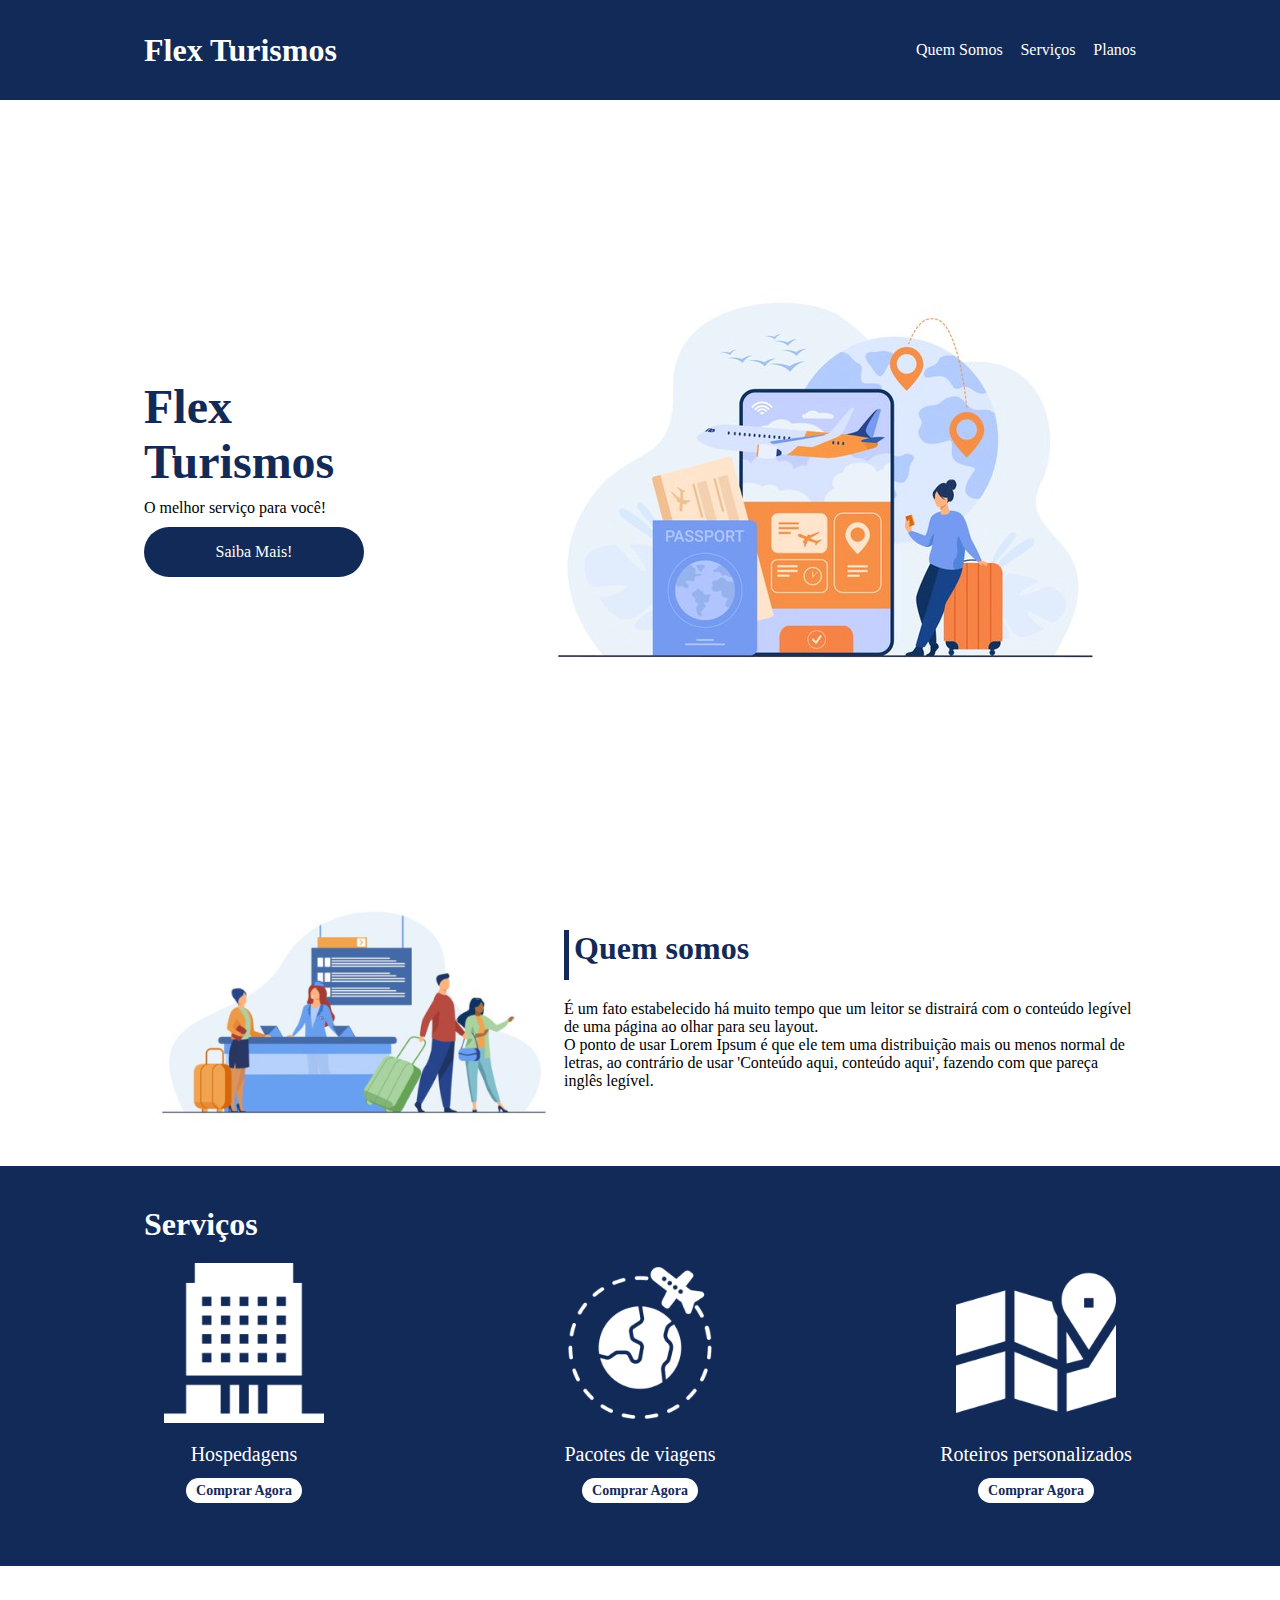
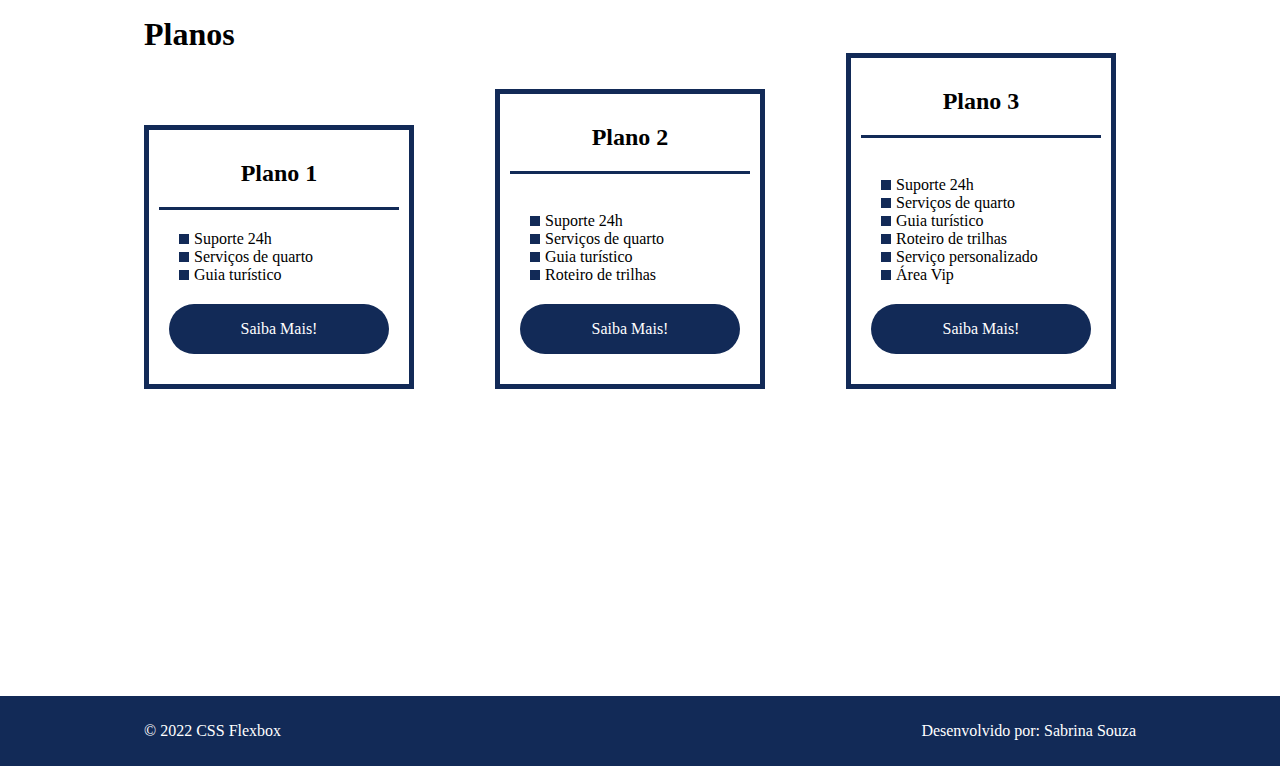
<file: index.html>
<!DOCTYPE html>
<html lang="pt-br">

<head>
    <meta charset="UTF-8">
    <meta name="viewport" content="width=device-width, initial-scale=1.0">
    <title>Flex Turismos</title>
    <link rel="preconnect" href="https://fonts.googleapis.com">
    <link rel="preconnect" href="https://fonts.gstatic.com" crossorigin>
    <link rel="stylesheet" href="https://sabrinasouzadev.github.io/Curso-de-CSS_Flex_Box/flex-projeto/styles.css">
</head>

<body>
    <header>
        <div class="flex-container menu">
            <div>
                <h1>Flex Turismos</h1>
            </div>
            <ul class="list-items">
                <li><a href="#quem-somos">Quem Somos</a></li>
                <li><a href="#servicos">Serviços</a></li>
                <li><a href="#planos">Planos</a></li>
            </ul>
        </div>
    </header>

    <div class="flex-container apresentacao">
        <div class="texto-apresentacao">
            <h1>Flex <br>Turismos</h1>
            <p>O melhor serviço para você!</p>
            <a href="" class="btn">Saiba Mais!</a>
        </div>

        <div>
            <div><img src="flex-projeto/img/0-main.png" alt="banner de apresentação"></div>
        </div>
    </div>

    <div class="flex-container" id="quem-somos">
        <div>
            <h2>Quem somos</h2>
            <p>É um fato estabelecido há muito tempo que um leitor se distrairá com o conteúdo legível de uma página ao olhar para seu layout. </p>
            <p>O ponto de usar Lorem Ipsum é que ele tem uma distribuição mais ou menos normal de letras, ao contrário de usar 'Conteúdo aqui, conteúdo aqui', fazendo com que pareça inglês legível.</p>
        </div>

        <div>
            <img src="flex-projeto/img/1-quem-somos.png" alt="balcão de atendimento">
        </div>
    </div>

    <div class="container-externo">
        <div class="flex-container" id="servicos">
            <div>
                <h2>Serviços</h2>
            </div>

            <div class="list-servicos">
                <div class="item-servicos">
                    <div><img src="flex-projeto/img/icon-2.png" alt="hospedagens"></div>
                    <p>Hospedagens</p>
                    <a href="#">Comprar Agora</a>
                </div>

                <div class="item-servicos">
                    <div><img src="flex-projeto/img/icon-1.png" alt="pacote de viagens"></div>
                    <p>Pacotes de viagens</p>
                    <a href="#">Comprar Agora</a>
                </div>

                <div class="item-servicos">
                    <div><img src="flex-projeto/img/icon-3.png" alt="roteiros personalizados"></div>
                    <p>Roteiros personalizados</p>
                    <a href="#">Comprar Agora</a>
                </div>

            </div>
        </div>
    </div>

    <div class="flex-container" id="planos">

        <div>
            <h2>Planos</h2>
        </div>

        <div class="list-planos">
            <div class="item-plano">
                <h3>Plano 1</h3>
                <ul>
                    <li>Suporte 24h</li>
                    <li>Serviços de quarto</li>
                    <li>Guia turístico</li>
                </ul>
                <a href="#" class="btn">Saiba Mais!</a>
            </div>

            <div class="item-plano">
                <h3>Plano 2</h3>
                <br>
                <ul>
                    <li>Suporte 24h</li>
                    <li>Serviços de quarto</li>
                    <li>Guia turístico</li>
                    <li>Roteiro de trilhas</li>
                </ul>
                <a href="#" class="btn">Saiba Mais!</a>
            </div>

            <div class="item-plano">
                <h3>Plano 3</h3>
                <br>
                <ul>
                    <li>Suporte 24h</li>
                    <li>Serviços de quarto</li>
                    <li>Guia turístico</li>
                    <li>Roteiro de trilhas</li>
                    <li>Serviço personalizado</li>
                    <li>Área Vip</li>
                </ul>
                <a href="#" class="btn">Saiba Mais!</a>
            </div>
        </div>
    </div>

    <footer>
        <div class="flex-container footer">
            <p>&copy; 2022 CSS Flexbox</p>
            <p>Desenvolvido por: Sabrina Souza</p>
        </div>
    </footer>
</body>

</html>
</file>
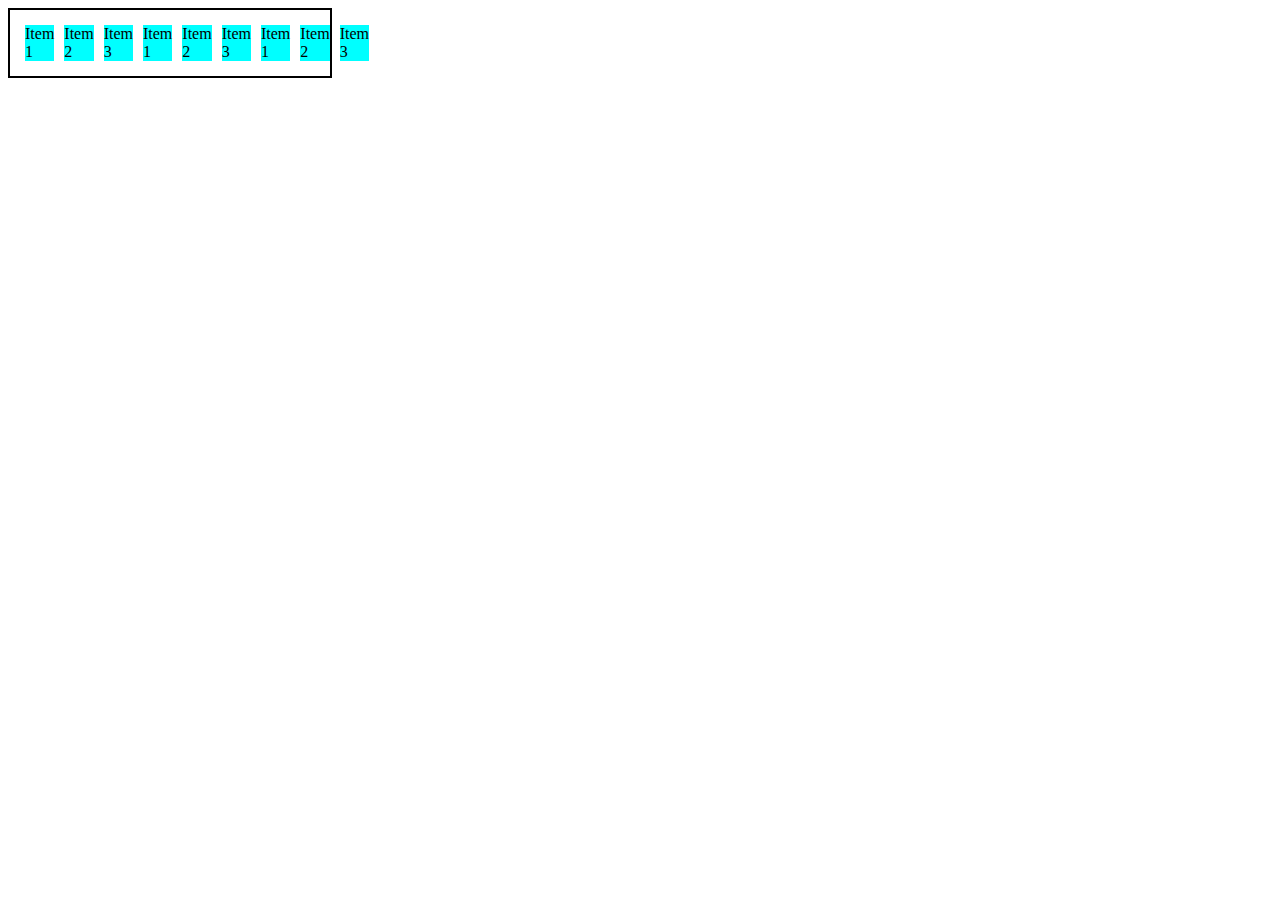
<file: index01.html>
<!DOCTYPE html>
<html lang="en">

<head>
    <meta charset="utf-8">
    <meta http-equiv="X-UA-Compatible" content="IE=edge">
    <meta name="viewport" content="width=device-width, initial-scale=1">
    <title>Fundamentos - display flex</title>
    <!-- Bootstrap CSS -->
    <!-- <link href="https://maxcdn.bootstrapcdn.com/bootstrap/3.3.7/css/bootstrap.min.css" rel="stylesheet">--->
    <style>
        .flex {
            max-width: 300px;
            padding: 10px;
            border: 2px solid black;
            display: flex;
        }
        
        .item {
            background-color: aqua;
            margin: 5px;
        }
    </style>

</head>

<body>
    <div class="flex">
        <div class="item">Item 1 </div>
        <div class="item"> Item 2 </div>
        <div class="item">Item 3</div>
        <div class="item">Item 1 </div>
        <div class="item"> Item 2 </div>
        <div class="item">Item 3</div>
        <div class="item">Item 1 </div>
        <div class="item"> Item 2 </div>
        <div class="item">Item 3</div>
    </div>



    <!-- jQuery -->
    <script src="https://ajax.googleapis.com/ajax/libs/jquery/1.12.4/jquery.min.js"></script>
    <!-- Bootstrap JavaScript -->
    <script src="https://maxcdn.bootstrapcdn.com/bootstrap/3.3.7/js/bootstrap.min.js"></script>
</body>

</html>
</file>
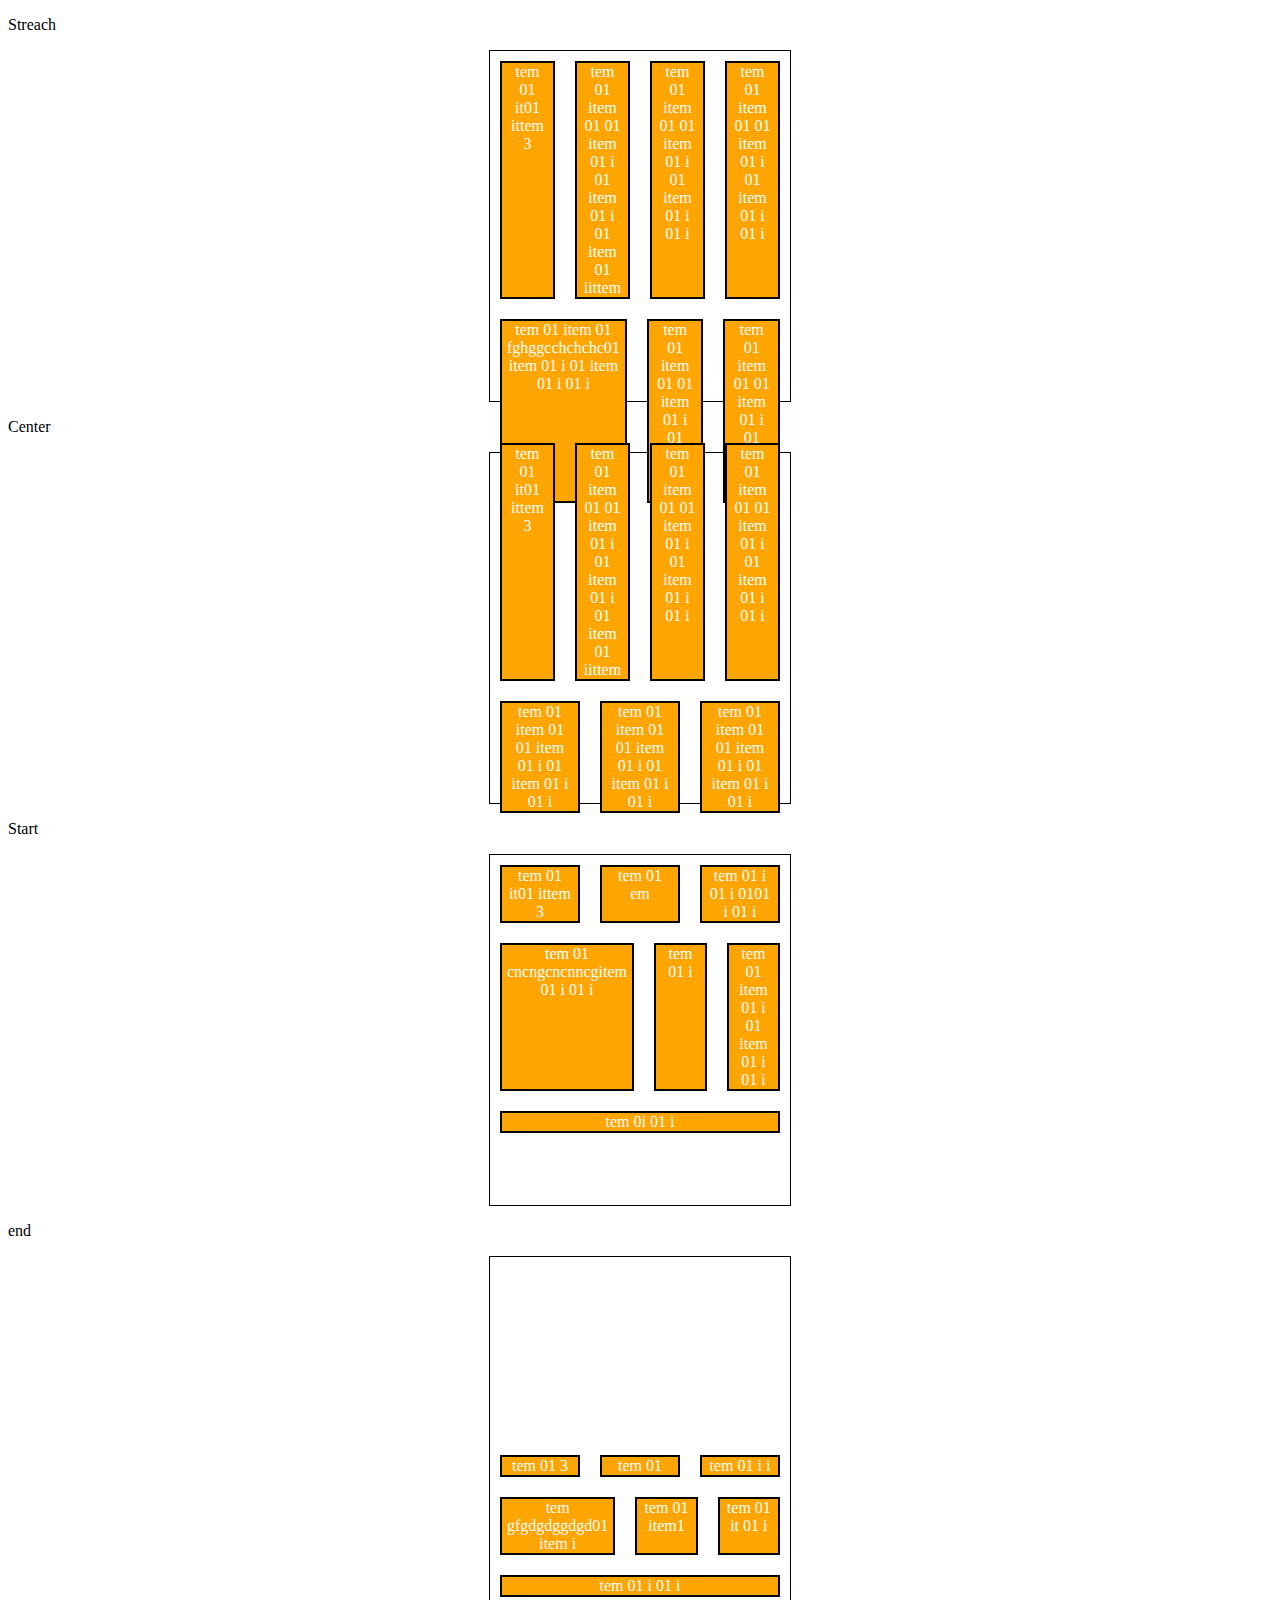
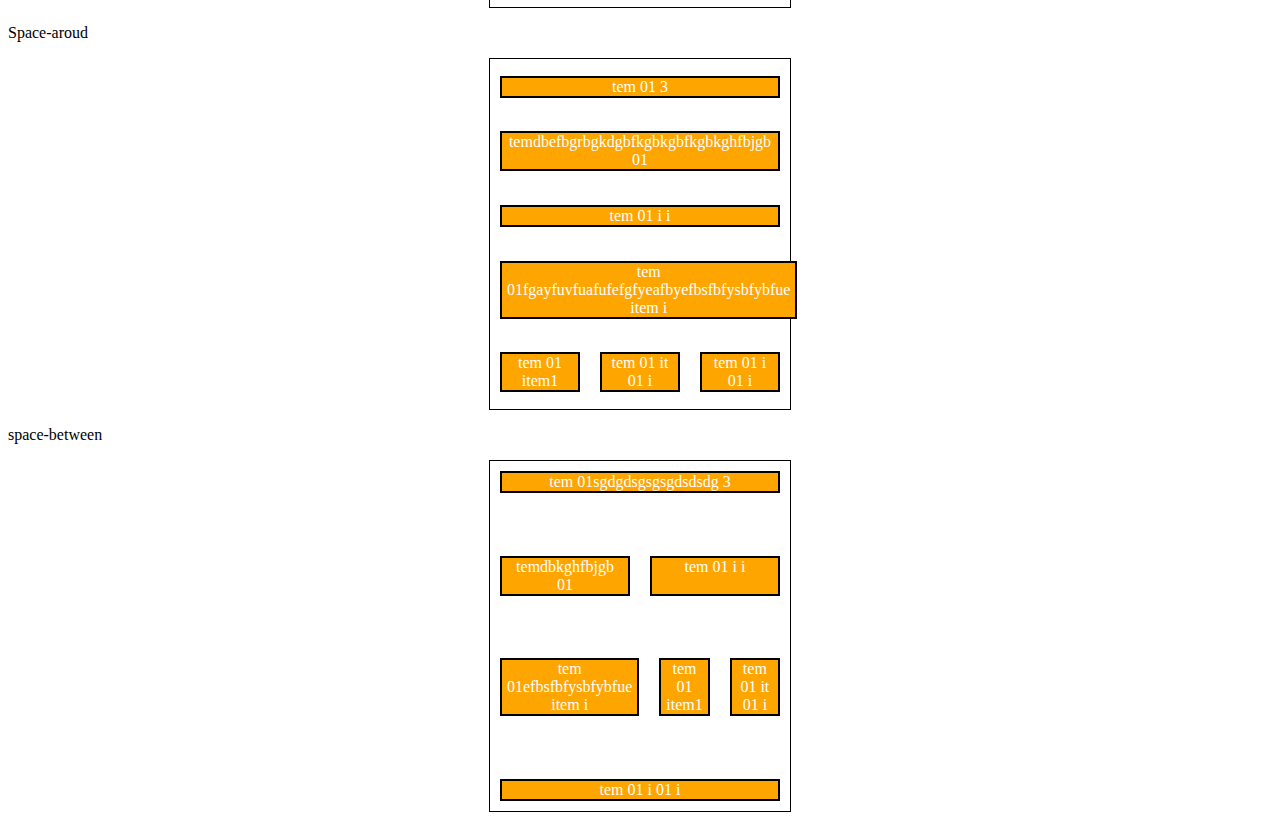
<file: index_prat07_contat.html>
<!DOCTYPE html>
<html lang="en">

<head>
    <meta charset="UTF-8">
    <meta http-equiv="X-UA-Compatible" content="IE=edge">
    <meta name="viewport" content="width=device-width, initial-scale=1.0">
    <title>Fundamentos - align content</title>
    <style>
        .container {
            height: 350px;
            max-width: 300px;
            margin: 0 auto;
            display: flex;
            flex-wrap: wrap;
            border: 1px solid black;
        }
        
        .item {
            background-color: orange;
            padding: 0 5px;
            margin: 10px;
            flex: 1;
            text-align: center;
            color: white;
            border: 2px solid black;
        }
        
        .stretch {
            align-content: stretch;
        }
        
        .center {
            align-content: center;
        }
        
        .start {
            align-content: flex-start;
        }
        
        .end {
            align-content: flex-end;
        }
        
        .space-around {
            align-content: space-around;
        }
        
        .space-between {
            align-content: space-between;
        }
    </style>
</head>

<body>
    <p> Streach</p>
    <div class="container stretch">
        <div class="item">tem 01 it01 ittem 3</div>
        <div class="item"> tem 01 item 01 01 item 01 i 01 item 01 i 01 item 01 iittem</div>
        <div class="item">tem 01 item 01 01 item 01 i 01 item 01 i 01 i</div>
        <div class="item">tem 01 item 01 01 item 01 i 01 item 01 i 01 i</div>
        <div class="item">tem 01 item 01 fghggcchchchc01 item 01 i 01 item 01 i 01 i</div>
        <div class="item">tem 01 item 01 01 item 01 i 01 item 01 i 01 i</div>
        <div class="item">tem 01 item 01 01 item 01 i 01 item 01 i 01 i</div>
    </div>

    <p>Center</p>
    <div class="container center">
        <div class="item">tem 01 it01 ittem 3</div>
        <div class="item"> tem 01 item 01 01 item 01 i 01 item 01 i 01 item 01 iittem</div>
        <div class="item">tem 01 item 01 01 item 01 i 01 item 01 i 01 i</div>
        <div class="item">tem 01 item 01 01 item 01 i 01 item 01 i 01 i</div>
        <div class="item">tem 01 item 01 01 item 01 i 01 item 01 i 01 i</div>
        <div class="item">tem 01 item 01 01 item 01 i 01 item 01 i 01 i</div>
        <div class="item">tem 01 item 01 01 item 01 i 01 item 01 i 01 i</div>
    </div>

    <p>Start</p>
    <div class="container start">
        <div class="item">tem 01 it01 ittem 3</div>
        <div class="item"> tem 01 em</div>
        <div class="item">tem 01 i 01 i 0101 i 01 i</div>
        <div class="item">tem 01 cncngcncnncgitem 01 i 01 i</div>
        <div class="item">tem 01 i</div>
        <div class="item">tem 01 item 01 i 01 item 01 i 01 i</div>
        <div class="item">tem 0i 01 i</div>
    </div>
    <p>end</p>
    <div class="container end">
        <div class="item">tem 01 3</div>
        <div class="item"> tem 01</div>
        <div class="item">tem 01 i i</div>
        <div class="item">tem gfgdgdggdgd01 item i</div>
        <div class="item">tem 01 item1 </div>
        <div class="item">tem 01 it 01 i</div>
        <div class="item">tem 01 i 01 i</div>
    </div>

    <p>Space-aroud</p>
    <div class="container space-around">
        <div class="item">tem 01 3</div>
        <div class="item"> temdbefbgrbgkdgbfkgbkgbfkgbkghfbjgb 01</div>
        <div class="item">tem 01 i i</div>
        <div class="item">tem 01fgayfuvfuafufefgfyeafbyefbsfbfysbfybfue item i</div>
        <div class="item">tem 01 item1 </div>
        <div class="item">tem 01 it 01 i</div>
        <div class="item">tem 01 i 01 i</div>
    </div>

    <p>space-between</p>
    <div class="container space-between">
        <div class="item">tem 01sgdgdsgsgsgdsdsdg 3</div>
        <div class="item"> temdbkghfbjgb 01</div>
        <div class="item">tem 01 i i</div>
        <div class="item">tem 01efbsfbfysbfybfue item i</div>
        <div class="item">tem 01 item1 </div>
        <div class="item">tem 01 it 01 i</div>
        <div class="item">tem 01 i 01 i</div>
    </div>
</body>

</html>
</file>
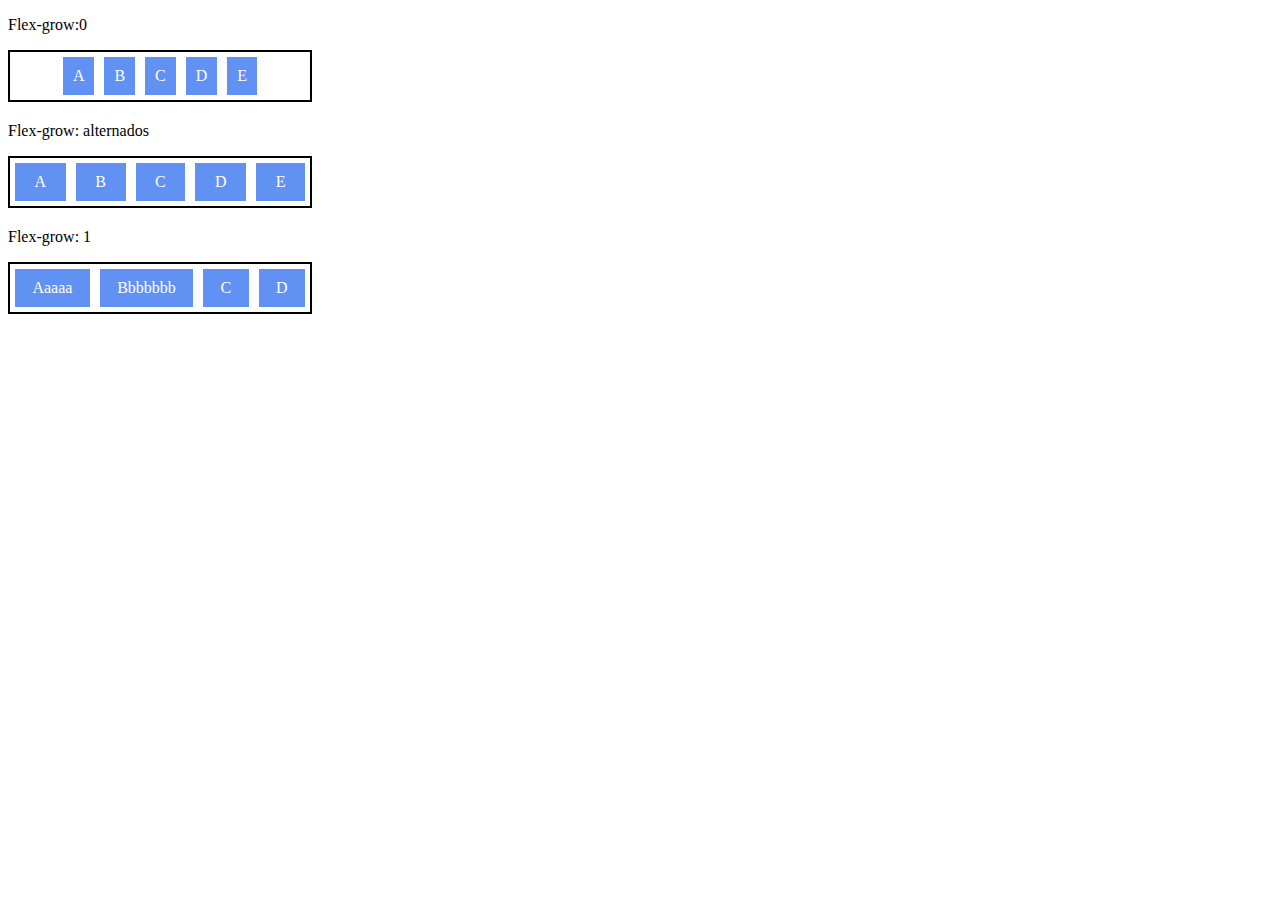
<file: index_prat08_flexbox.html>
<!DOCTYPE html>
<html lang="en">

<head>
    <meta charset="UTF-8">
    <meta http-equiv="X-UA-Compatible" content="IE=edge">
    <meta name="viewport" content="width=device-width, initial-scale=1.0">
    <title>Flexbox css</title>
    <style>
        .flex-container {
            display: flex;
            border: 2px solid black;
            max-width: 300px;
            margin-bottom: 20px;
            justify-content: center;
        }
        
        .item {
            background-color: rgb(97, 146, 243);
            margin: 5px;
            padding: 10px;
            text-align: center;
            color: white;
        }
        
        .fg-0 {
            flex-grow: 0;
        }
        
        .fg-1 {
            flex-grow: 1;
        }
        
        .fg-2 {
            flex-grow: 2;
        }
        
        .fg-3 {
            flex-grow: 3;
        }
    </style>

</head>

<body>
    <p>Flex-grow:0</p>
    <div class="flex-container">
        <div class="item fg-0">A</div>
        <div class="item fg-0">B</div>
        <div class="item fg-0">C</div>
        <div class="item fg-0">D</div>
        <div class="item fg-0">E</div>
    </div>

    <p>Flex-grow: alternados</p>
    <div class="flex-container">
        <div class="item fg-1">A</div>
        <div class="item fg-1">B</div>
        <div class="item fg-1">C</div>
        <div class="item fg-1">D</div>
        <div class="item fg-1">E</div>
    </div>
    <p>Flex-grow: 1</p>
    <div class="flex-container">
        <div class="item fg-2">Aaaaa</div>
        <div class="item fg-2">Bbbbbbb</div>
        <div class="item fg-2">C</div>
        <div class="item fg-2">D</div>
    </div>

</body>

</html>
</file>
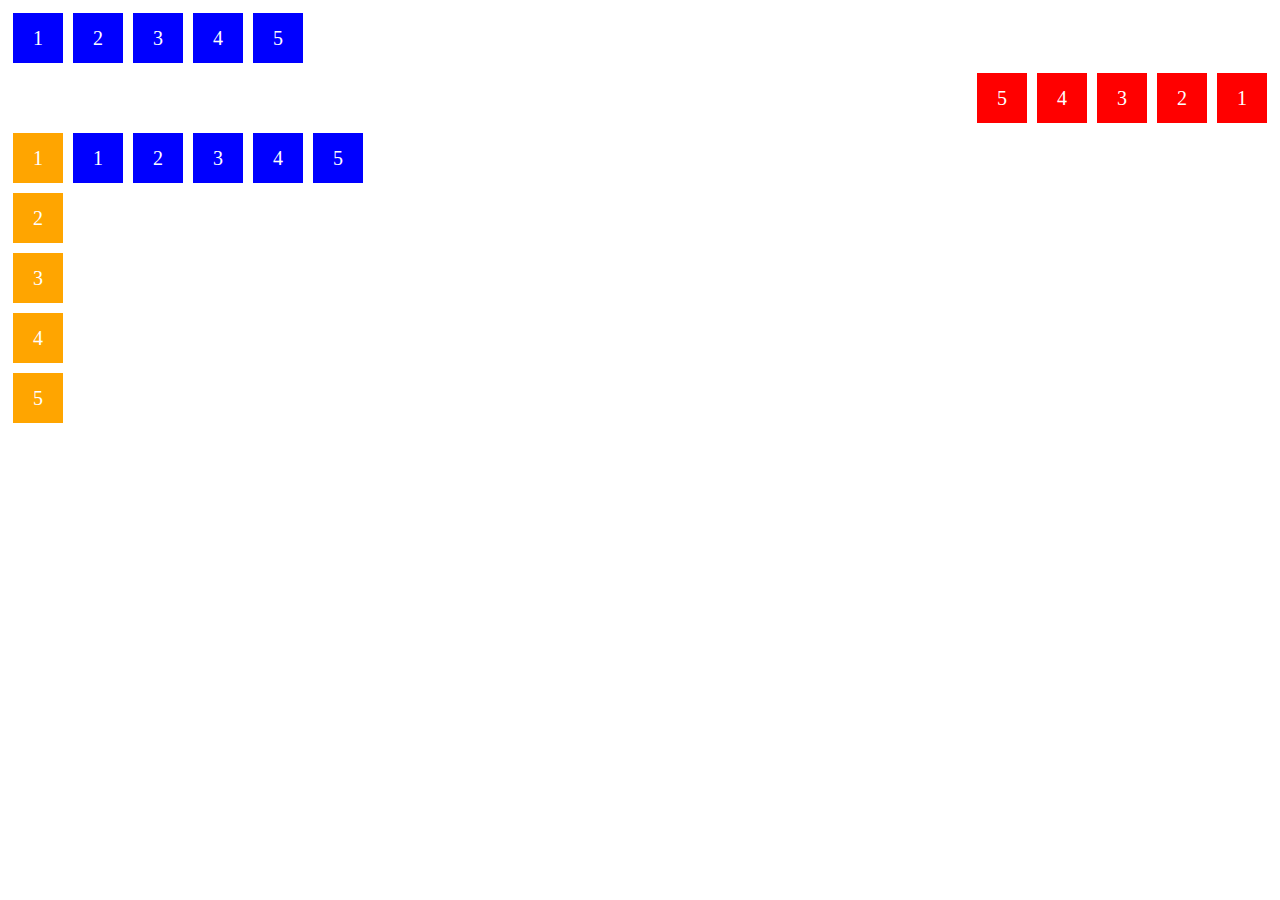
<file: index_pratica02.html>
<!DOCTYPE html>
<html>

<head>
    <meta charset="utf-8">
    <meta http-equiv="X-UA-Compatible" content="IE=edge">
    <title> Fundamentos - flex direction</title>
    <meta name="description" content="">
    <meta name="viewport" content="width=device-width, initial-scale=1">
    <link rel="stylesheet" href="">
    <style>
        .flex-container {
            margin: 0;
            padding: 0;
            display: flex;
            list-style: none;
        }
        
        .flex-item {
            background: blue;
            height: 50px;
            width: 50px;
            line-height: 50px;
            font-size: 20px;
            color: white;
            text-align: center;
            margin: 5px;
        }
        
        .row {
            flex-direction: row;
        }
        
        .row-reverse {
            flex-direction: row-reverse;
        }
        
        .row-reverse li {
            background-color: red;
        }
        
        .column {
            float: left;
            flex-direction: column;
        }
        
        .column li {
            background: orange;
        }
        
        .colunm-reverse {
            float: right;
            flex-direction: column-reverse;
        }
        
        .colunm-reverse li {
            background: purple;
        }
    </style>
</head>

<body>
    <ul class="flex-container row">
        <li class="flex-item">1</li>
        <li class="flex-item">2</li>
        <li class="flex-item">3</li>
        <li class="flex-item">4</li>
        <li class="flex-item">5</li>
    </ul>

    <ul class="flex-container row-reverse">
        <li class="flex-item">1</li>
        <li class="flex-item">2</li>
        <li class="flex-item">3</li>
        <li class="flex-item">4</li>
        <li class="flex-item">5</li>
    </ul>

    <ul class="flex-container column">
        <li class="flex-item">1</li>
        <li class="flex-item">2</li>
        <li class="flex-item">3</li>
        <li class="flex-item">4</li>
        <li class="flex-item">5</li>
    </ul>

    <ul class="flex-container column-reverse">
        <li class="flex-item">1</li>
        <li class="flex-item">2</li>
        <li class="flex-item">3</li>
        <li class="flex-item">4</li>
        <li class="flex-item">5</li>
    </ul>

    <script src="" async defer></script>
</body>

</html>
</file>
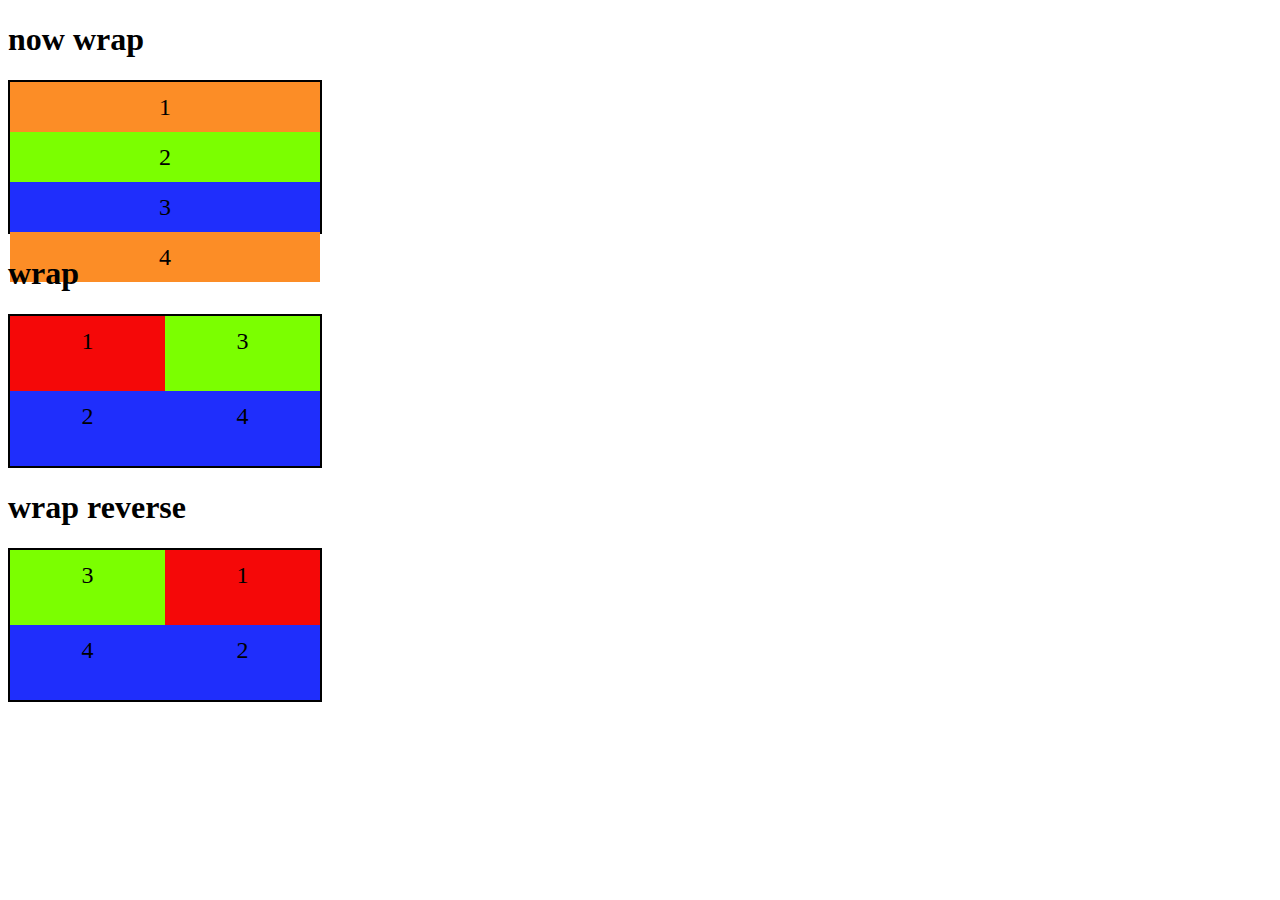
<file: index_pratica03.html>
<!DOCTYPE html>
<html lang="en">

<head>
    <title>Fundamento - flex wrap</title>
    <meta charset="UTF-8">
    <meta name="viewport" content="width=device-width, initial-scale=1">
    <Style>
        .flex-container {
            display: flex;
            height: 150px;
            border: 2px solid black;
            max-width: 310px;
            flex-direction: column;
        }
        
        .item {
            font-size: 24px;
            height: 50%;
            text-align: center;
            min-width: 100px;
            line-height: 50px;
        }
        
        .nowrap {
            flex-wrap: nowrap;
        }
        
        .wrap {
            flex-wrap: wrap;
        }
        
        .blue {
            background-color: rgb(31, 46, 252);
        }
        
        .green {
            background-color: rgb(123, 255, 0);
        }
        
        .orange {
            background-color: rgb(252, 141, 38);
        }
        
        .red {
            background-color: rgb(245, 8, 8);
        }
        
        .wrap-reverse {
            flex-wrap: wrap-reverse;
        }
    </Style>
</head>

<body>
    <h1> now wrap</h1>

    <div class="flex-container nowrap">
        <div class="item orange">1</div>
        <div class="item green">2</div>
        <div class="item blue">3</div>
        <div class="item orange">4</div>
    </div>

    <h1>wrap</h1>

    <div class="flex-container wrap">
        <div class="item red">1</div>
        <div class="item blue">2</div>
        <div class="item green">3</div>
        <div class="item blue">4</div>
    </div>

    <h1>wrap reverse</h1>

    <div class="flex-container wrap-reverse">
        <div class="item red">1</div>
        <div class="item blue">2</div>
        <div class="item green">3</div>
        <div class="item blue">4</div>
    </div>

</body>

</html>
</file>
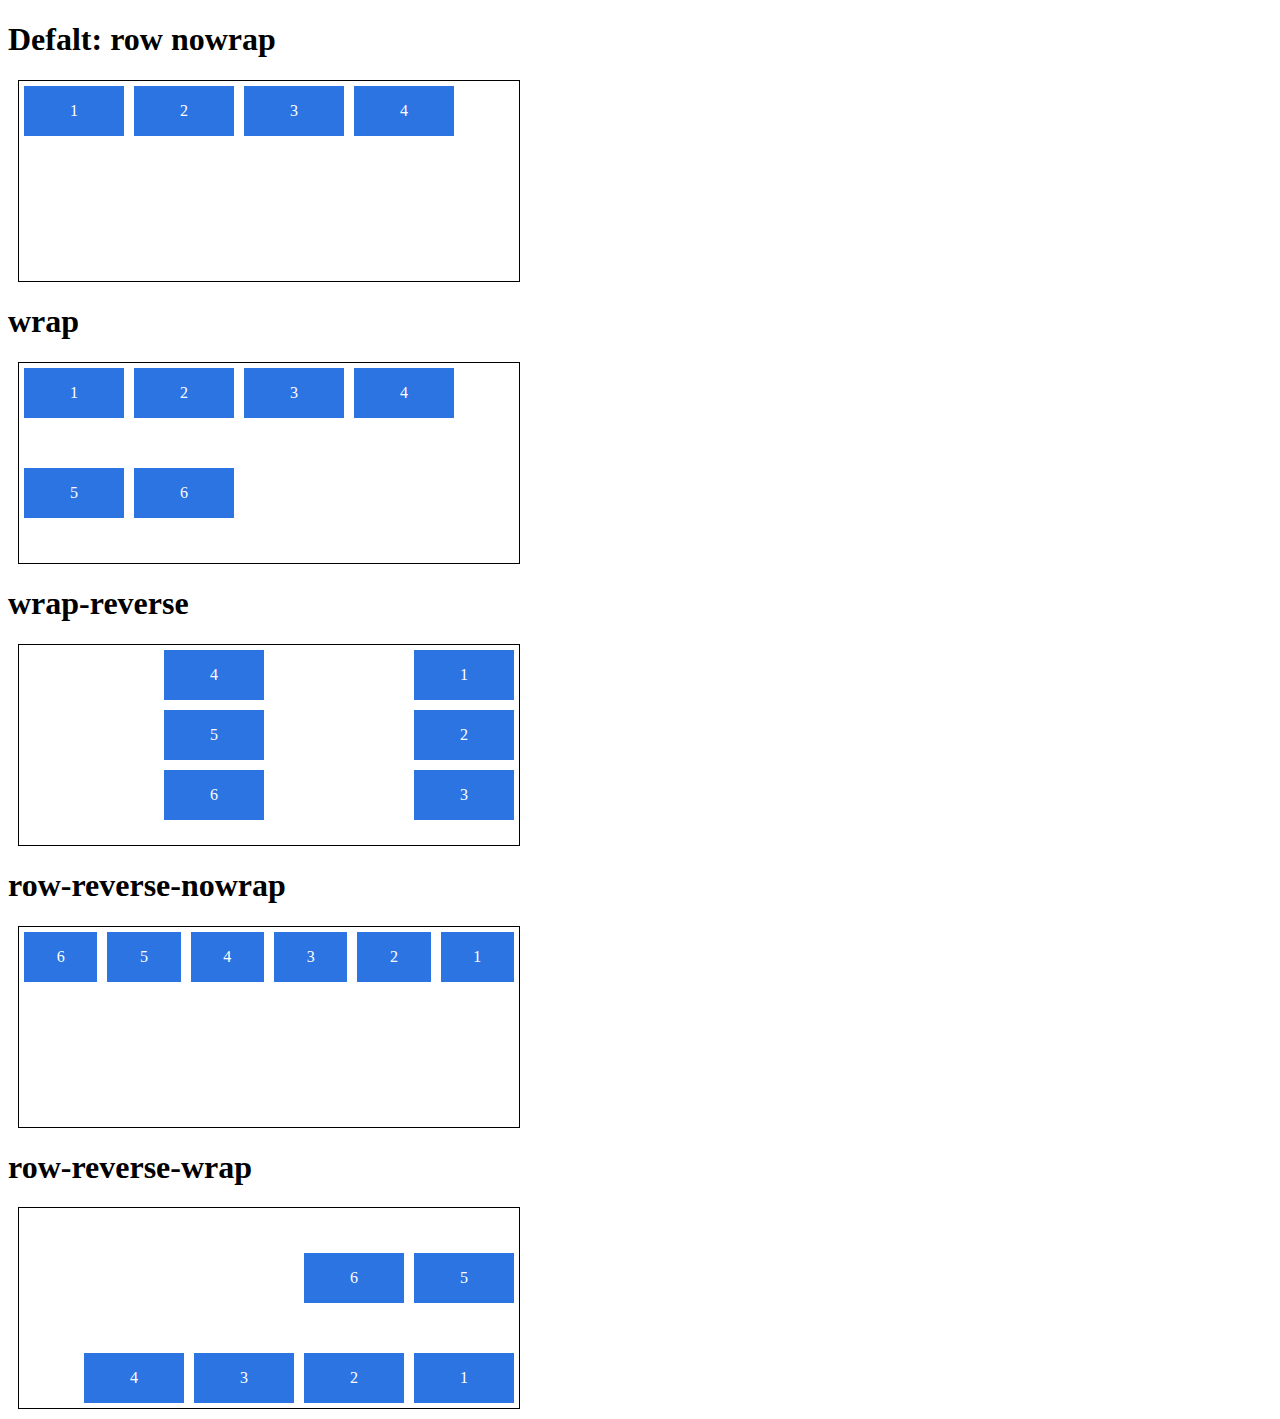
<file: index_pratica04.html>
<!DOCTYPE html>
<html lang="en">

<head>
    <meta charset="UTF-8">
    <meta http-equiv="X-UA-Compatible" content="IE=edge">
    <meta name="viewport" content="width=device-width, initial-scale=1.0">
    <title>Fundamnentos do flex flow</title>
    <style>
        .flex-container {
            display: flex;
            flex-flow: row nowrap;
            border: 1px solid black;
            max-width: 500px;
            margin: 10px;
            height: 200px;
        }
        
        .default {
            flex-flow: row nowrap;
        }
        
        .wrap {
            flex-flow: row wrap;
        }
        
        .wrap-reverse {
            flex-flow: column wrap-reverse;
        }
        
        .r-nowrap {
            flex-flow: row-reverse nowrap;
        }
        
        .r-wrap {
            flex-flow: row-reverse wrap;
        }
        
        .rr-wrap {
            flex-flow: row-reverse wrap-reverse;
        }
        
        .item {
            background-color: rgb(43, 116, 226);
            margin: 5px;
            color: white;
            text-align: center;
            width: 100px;
            height: 50px;
            line-height: 50px;
        }
    </style>
</head>

<body>

    <h1>Defalt: row nowrap</h1>
    <div class="flex-container default">
        <div class="item">1</div>
        <div class="item">2</div>
        <div class="item">3</div>
        <div class="item">4</div>
    </div>

    <h1>wrap</h1>
    <div class="flex-container wrap">
        <div class="item">1</div>
        <div class="item">2</div>
        <div class="item">3</div>
        <div class="item">4</div>
        <div class="item">5</div>
        <div class="item">6</div>
    </div>

    <h1>wrap-reverse</h1>
    <div class="flex-container wrap-reverse">
        <div class="item">1</div>
        <div class="item">2</div>
        <div class="item">3</div>
        <div class="item">4</div>
        <div class="item">5</div>
        <div class="item">6</div>
    </div>

    <h1>row-reverse-nowrap</h1>
    <div class="flex-container r-nowrap">
        <div class="item">1</div>
        <div class="item">2</div>
        <div class="item">3</div>
        <div class="item">4</div>
        <div class="item">5</div>
        <div class="item">6</div>
    </div>

    <h1>row-reverse-wrap</h1>
    <div class="flex-container rr-wrap">
        <div class="item">1</div>
        <div class="item">2</div>
        <div class="item">3</div>
        <div class="item">4</div>
        <div class="item">5</div>
        <div class="item">6</div>
    </div>
</body>

</html>
</file>
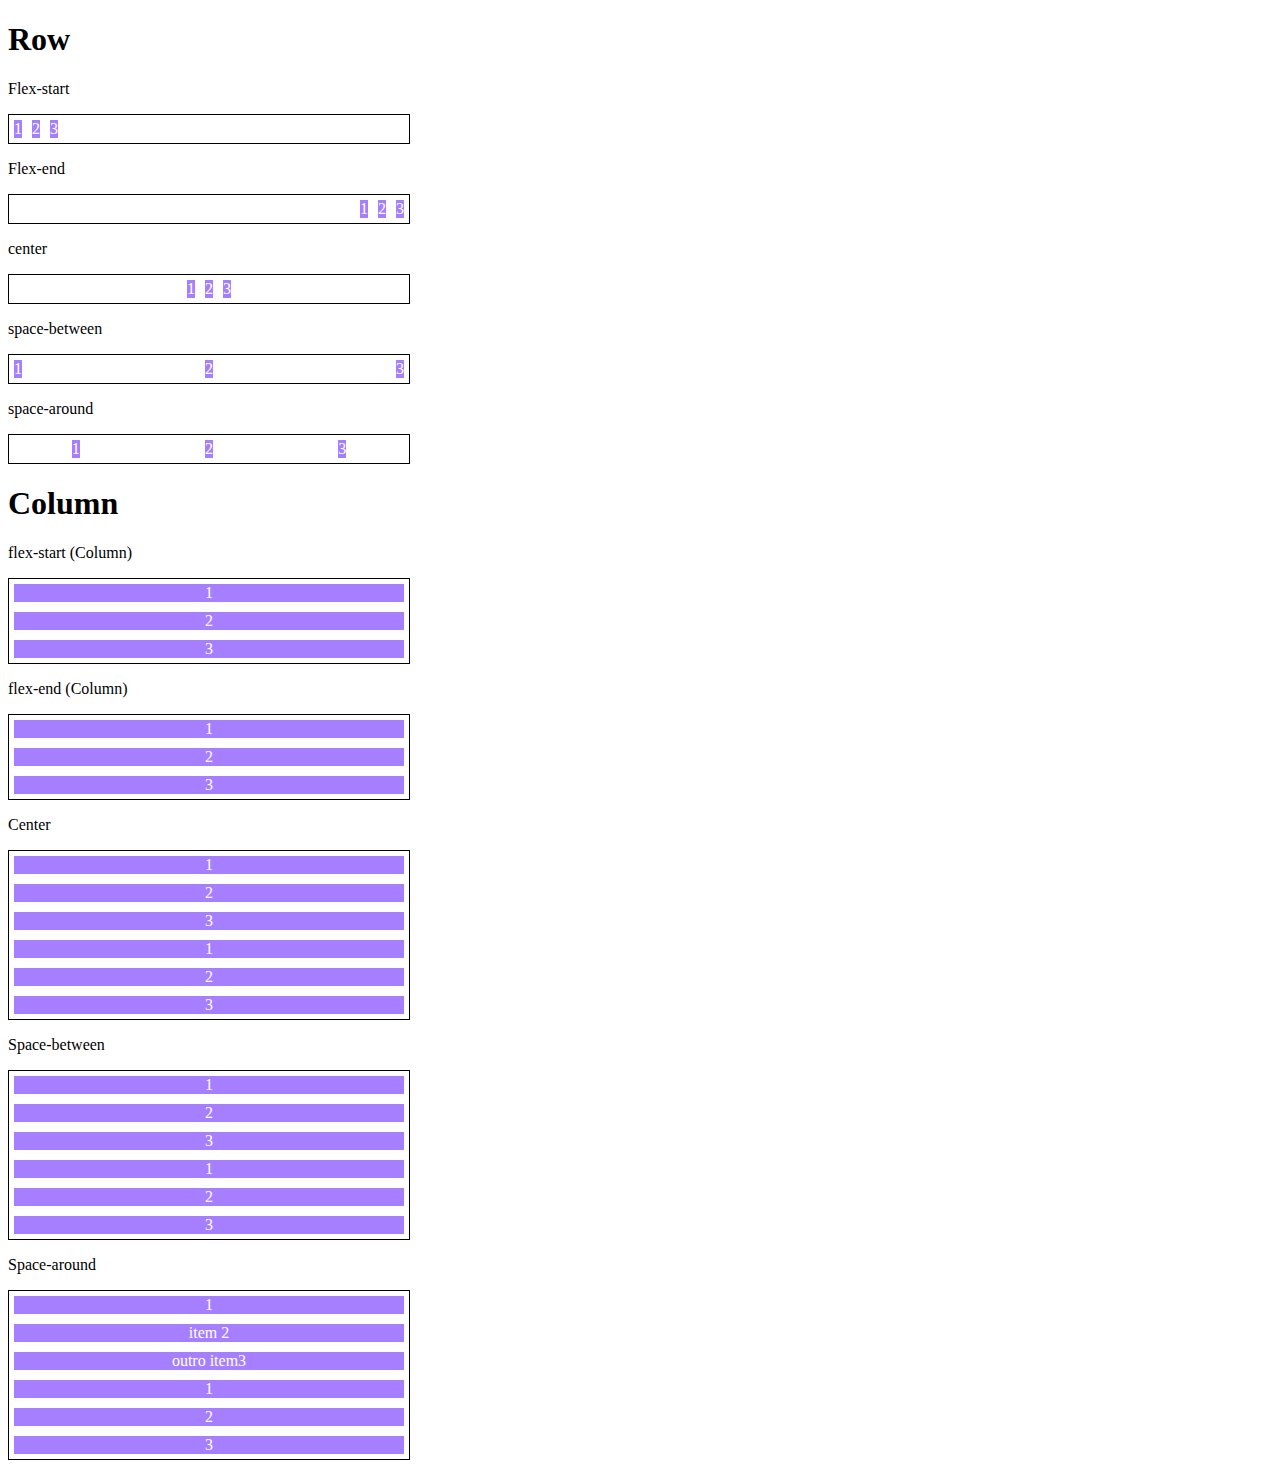
<file: index_pratica05.html>
<!DOCTYPE html>
<html lang="en">

<head>
    <meta charset="UTF-8">
    <meta http-equiv="X-UA-Compatible" content="IE=edge">
    <meta name="viewport" content="width=device-width, initial-scale=1.0">
    <title>Fundamentos - justify-content</title>
    <style>
        .container {
            max-width: 400px;
            border: 1px solid black;
            margin: 0;
            display: flex;
            border-bottom: 10px 10px;
        }
        
        .item {
            background-color: rgb(165, 127, 255);
            margin: 5px;
            text-align: center;
            color: white;
        }
        
        .flex-start {
            justify-content: flex-start;
        }
        
        .flex-end {
            justify-content: flex-end;
        }
        
        .center {
            justify-content: center;
        }
        
        .space-between {
            justify-content: space-between;
        }
        
        .space-around {
            justify-content: space-around;
        }
        
        .column {
            flex-direction: column;
            min-width: 200px;
        }
    </style>
</head>

<body>
    <h1>Row</h1>
    <p>Flex-start</p>
    <section class="container flex-start">
        <div class="item">1</div>
        <div class="item">2</div>
        <div class="item">3</div>
    </section>

    <p>Flex-end</p>
    <section class="container flex-end">
        <div class="item">1</div>
        <div class="item">2</div>
        <div class="item">3</div>
    </section>

    <p>center</p>
    <section class="container center">
        <div class="item">1</div>
        <div class="item">2</div>
        <div class="item">3</div>
    </section>

    <p>space-between</p>
    <section class="container space-between">
        <div class="item">1</div>
        <div class="item">2</div>
        <div class="item">3</div>
    </section>

    <p>space-around</p>
    <section class="container space-around">
        <div class="item">1</div>
        <div class="item">2</div>
        <div class="item">3</div>
    </section>

    <h1>Column</h1>

    <p>flex-start (Column)</p>
    <section class="container flex-start column">
        <div class="item">1</div>
        <div class="item">2</div>
        <div class="item">3</div>
    </section>

    <p>flex-end (Column)</p>
    <section class="container flex-end column">
        <div class="item">1</div>
        <div class="item">2</div>
        <div class="item">3</div>
    </section>

    <p>Center</p>
    <section class="container center column">
        <div class="item">1</div>
        <div class="item">2</div>
        <div class="item">3</div>
        <div class="item">1</div>
        <div class="item">2</div>
        <div class="item">3</div>
    </section>

    <p>Space-between</p>
    <section class="container space-between column">
        <div class="item">1</div>
        <div class="item">2</div>
        <div class="item">3</div>
        <div class="item">1</div>
        <div class="item">2</div>
        <div class="item">3</div>
    </section>

    <p>Space-around</p>
    <section class="container column space-around">
        <div class="item">1</div>
        <div class="item"> item 2</div>
        <div class="item"> outro item3</div>
        <div class="item">1</div>
        <div class="item">2</div>
        <div class="item">3</div>
    </section>

</body>

</html>
</file>
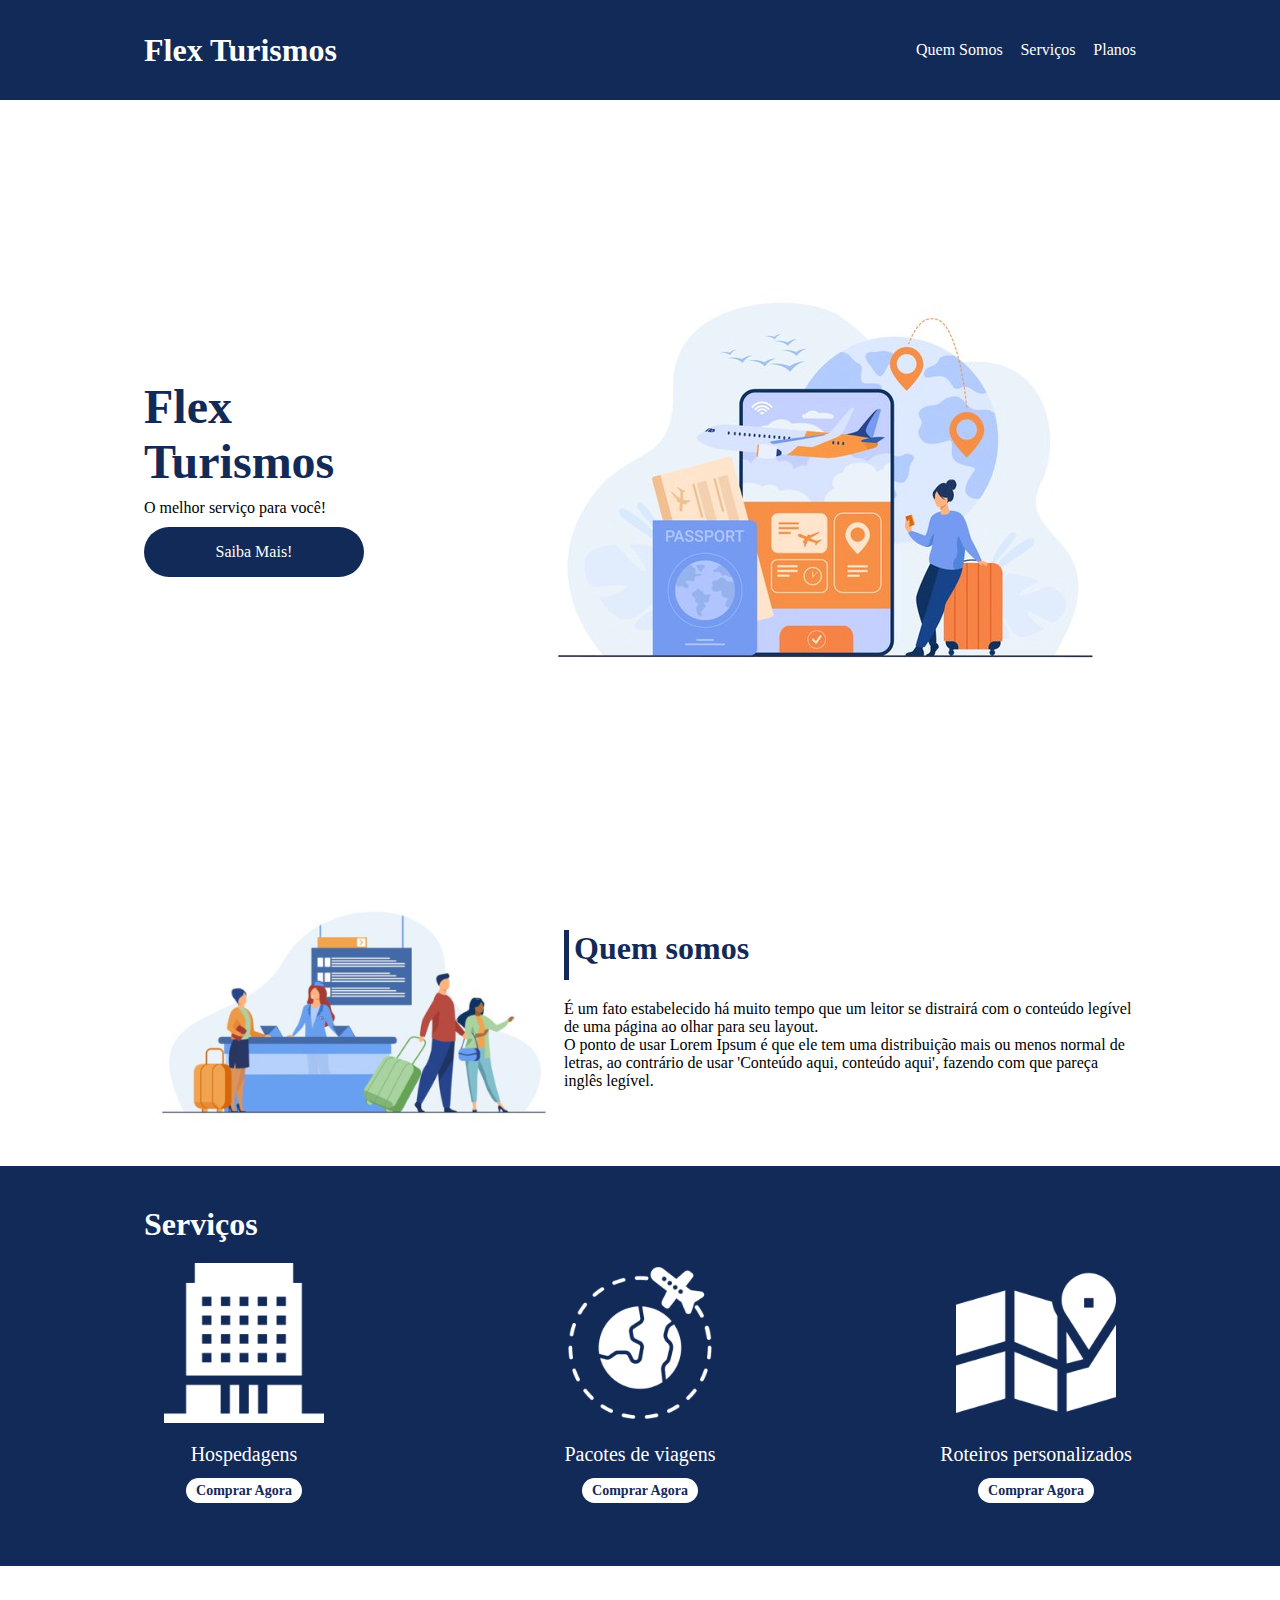
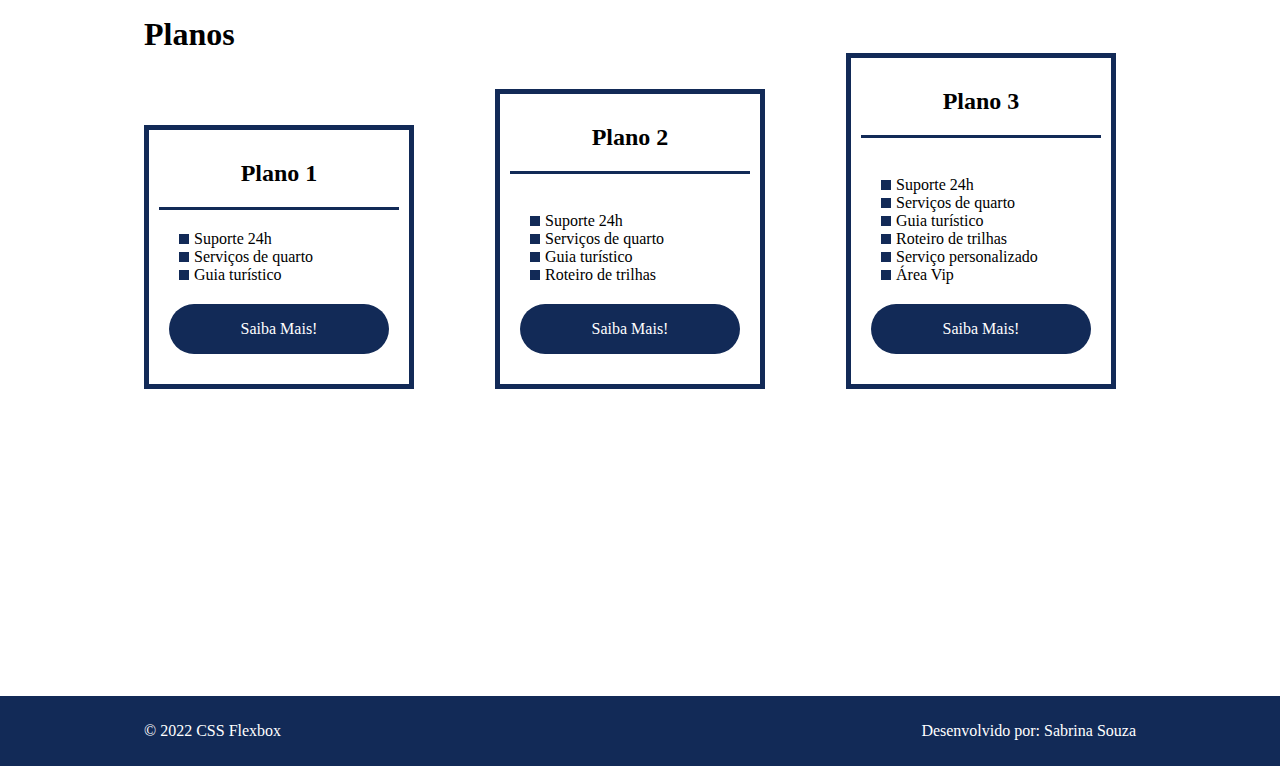
<file: index_proje.html>
<!DOCTYPE html>
<html lang="pt-br">

<head>
    <meta charset="UTF-8">
    <meta name="viewport" content="width=device-width, initial-scale=1.0">
    <title>Flex Turismos</title>
    <link rel="preconnect" href="https://fonts.googleapis.com">
    <link rel="preconnect" href="https://fonts.gstatic.com" crossorigin>
    <link rel="stylesheet" href="https://sabrinasouzadev.github.io/Curso-de-CSS_Flex_Box/flex-projeto/styles.css">
</head>

<body>
    <header>
        <div class="flex-container menu">
            <div>
                <h1>Flex Turismos</h1>
            </div>
            <ul class="list-items">
                <li><a href="#quem-somos">Quem Somos</a></li>
                <li><a href="#servicos">Serviços</a></li>
                <li><a href="#planos">Planos</a></li>
            </ul>
        </div>
    </header>

    <div class="flex-container apresentacao">
        <div class="texto-apresentacao">
            <h1>Flex <br>Turismos</h1>
            <p>O melhor serviço para você!</p>
            <a href="" class="btn">Saiba Mais!</a>
        </div>

        <div>
            <div><img src="../flex-projeto/img/0-main.png" alt="banner de apresentação"></div>
        </div>
    </div>

    <div class="flex-container" id="quem-somos">
        <div>
            <h2>Quem somos</h2>
            <p>É um fato estabelecido há muito tempo que um leitor se distrairá com o conteúdo legível de uma página ao olhar para seu layout. </p>
            <p>O ponto de usar Lorem Ipsum é que ele tem uma distribuição mais ou menos normal de letras, ao contrário de usar 'Conteúdo aqui, conteúdo aqui', fazendo com que pareça inglês legível.</p>
        </div>

        <div>
            <img src="../flex-projeto/img/1-quem-somos.png" alt="balcão de atendimento">
        </div>
    </div>

    <div class="container-externo">
        <div class="flex-container" id="servicos">
            <div>
                <h2>Serviços</h2>
            </div>

            <div class="list-servicos">
                <div class="item-servicos">
                    <div><img src="../flex-projeto/img/icon-2.png" alt="hospedagens"></div>
                    <p>Hospedagens</p>
                    <a href="#">Comprar Agora</a>
                </div>

                <div class="item-servicos">
                    <div><img src="../flex-projeto/img/icon-1.png" alt="pacote de viagens"></div>
                    <p>Pacotes de viagens</p>
                    <a href="#">Comprar Agora</a>
                </div>

                <div class="item-servicos">
                    <div><img src="../flex-projeto/img/icon-3.png" alt="roteiros personalizados"></div>
                    <p>Roteiros personalizados</p>
                    <a href="#">Comprar Agora</a>
                </div>

            </div>
        </div>
    </div>

    <div class="flex-container" id="planos">

        <div>
            <h2>Planos</h2>
        </div>

        <div class="list-planos">
            <div class="item-plano">
                <h3>Plano 1</h3>
                <ul>
                    <li>Suporte 24h</li>
                    <li>Serviços de quarto</li>
                    <li>Guia turístico</li>
                </ul>
                <a href="#" class="btn">Saiba Mais!</a>
            </div>

            <div class="item-plano">
                <h3>Plano 2</h3>
                <br>
                <ul>
                    <li>Suporte 24h</li>
                    <li>Serviços de quarto</li>
                    <li>Guia turístico</li>
                    <li>Roteiro de trilhas</li>
                </ul>
                <a href="#" class="btn">Saiba Mais!</a>
            </div>

            <div class="item-plano">
                <h3>Plano 3</h3>
                <br>
                <ul>
                    <li>Suporte 24h</li>
                    <li>Serviços de quarto</li>
                    <li>Guia turístico</li>
                    <li>Roteiro de trilhas</li>
                    <li>Serviço personalizado</li>
                    <li>Área Vip</li>
                </ul>
                <a href="#" class="btn">Saiba Mais!</a>
            </div>
        </div>
    </div>

    <footer>
        <div class="flex-container footer">
            <p>&copy; 2022 CSS Flexbox</p>
            <p>Desenvolvido por: Sabrina Souza</p>
        </div>
    </footer>
</body>

</html>
</file>
